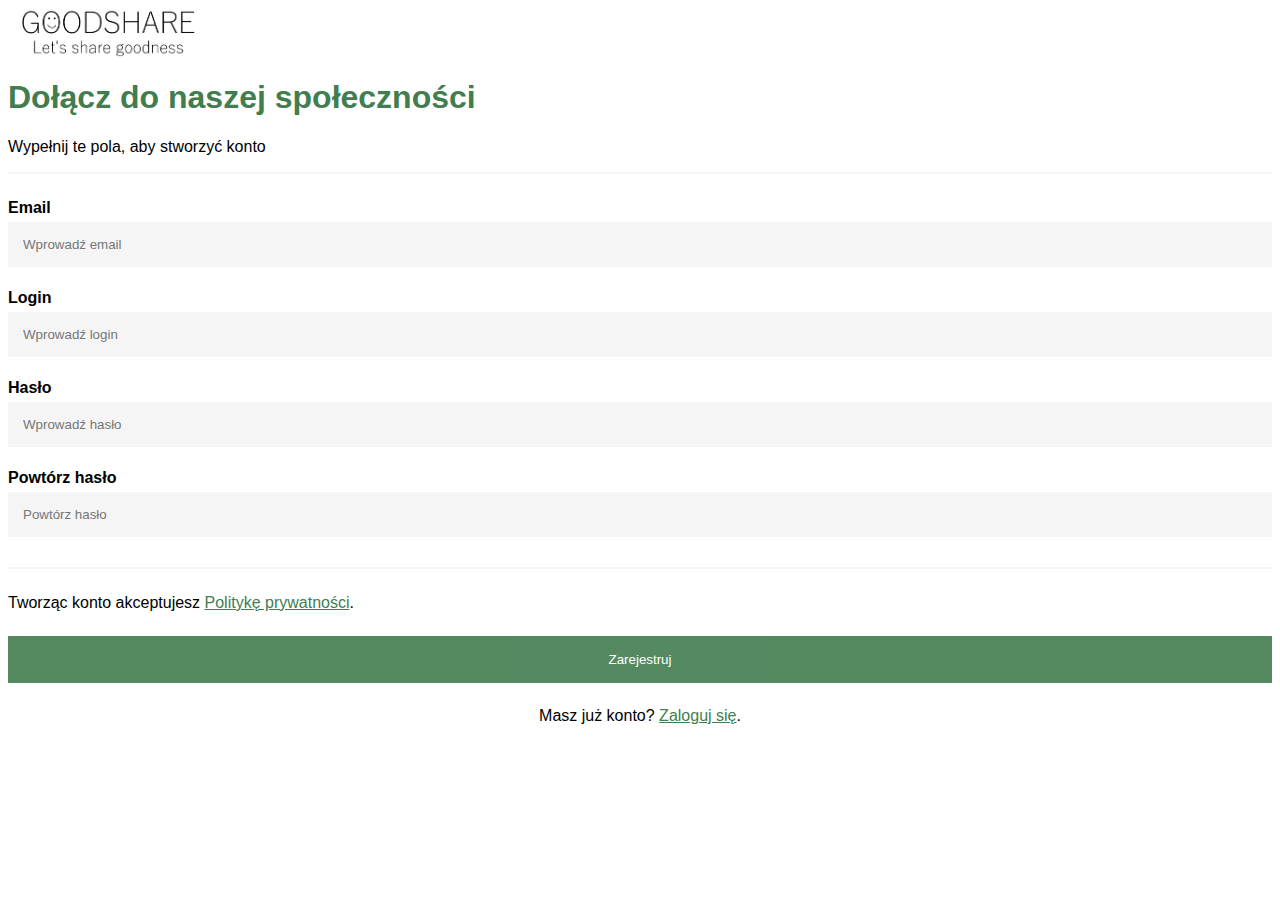
<file: register.html>
<html lang="pl">
    <head>
        <meta charset="utf-8">
        <title>Good Share Rejestracja</title>
        <meta name="description" content="Znajdź pomoc wśród sąsiadów i dowiedz się co się dzieje w Twojej okolicy">
        <link rel="stylesheet" href="stylereg.css">
        <link href='http://fonts.googleapis.com/css?family=Hind+Guntur&subset=latin,latin-ext' rel='stylesheet' type='text/css'>
    </head>
    <body>
        <div id="logo">

            <img src="logo2a.png" width="200" height="50" id="sg">



        </div>
        <form action="action_page.php">
            <div class="rejestracja">
              <h1>Dołącz do naszej społeczności</h1>
              <p>Wypełnij te pola, aby stworzyć konto</p>
                <hr>
          
              <label for="email"><b>Email</b></label>
              <input type="text" placeholder="Wprowadź email" name="email" id="email" required>

              <br>

              <label for="login"><b>Login</b></label>
              <input type="text" placeholder="Wprowadź login" name="login" id="login" required>

              <br>
          
              <label for="psw"><b>Hasło</b></label>
              <input type="password" placeholder="Wprowadź hasło" name="psw" id="psw" required>

              <br>
          
              <label for="psw-repeat"><b>Powtórz hasło</b></label>
              <input type="password" placeholder="Powtórz hasło" name="psw-repeat" id="psw-repeat" required>
              <hr>
          
              <p>Tworząc konto akceptujesz <a href="#">Politykę prywatności</a>.</p>
              <button type="submit" class="registerbtn">Zarejestruj</button>
            </div>
          
            <div class="container signin">
              <p>Masz już konto? <a href="#">Zaloguj się</a>.</p>
            </div>
          </form>




        
    </body>





</html>
</file>
<file: stylereg.css>
body{
  font-family: 'Inter', sans-serif;
}

h1{
    color: #427D50;
}



input[type=text], input[type=password] {
  width: 100%;
  padding: 15px;
  margin: 5px 0 22px 0;
  display: inline-block;
  border: none;
  background-color: whitesmoke;
}

input[type=text]:focus, input[type=password]:focus {
  background-color: whitesmoke;
  outline: none;
}


hr {
  border: 1px solid whitesmoke;
  margin-bottom: 25px;
}


.registerbtn {
  background-color: #427D50;
  color: white;
  padding: 16px 20px;
  margin: 8px 0;
  border: none;
  cursor: pointer;
  width: 100%;
  opacity: 0.9;
}

.registerbtn:hover {
  opacity:1;
}

a {
  color: #427D50;
}


.signin {
  text-align: center;
}
</file>
